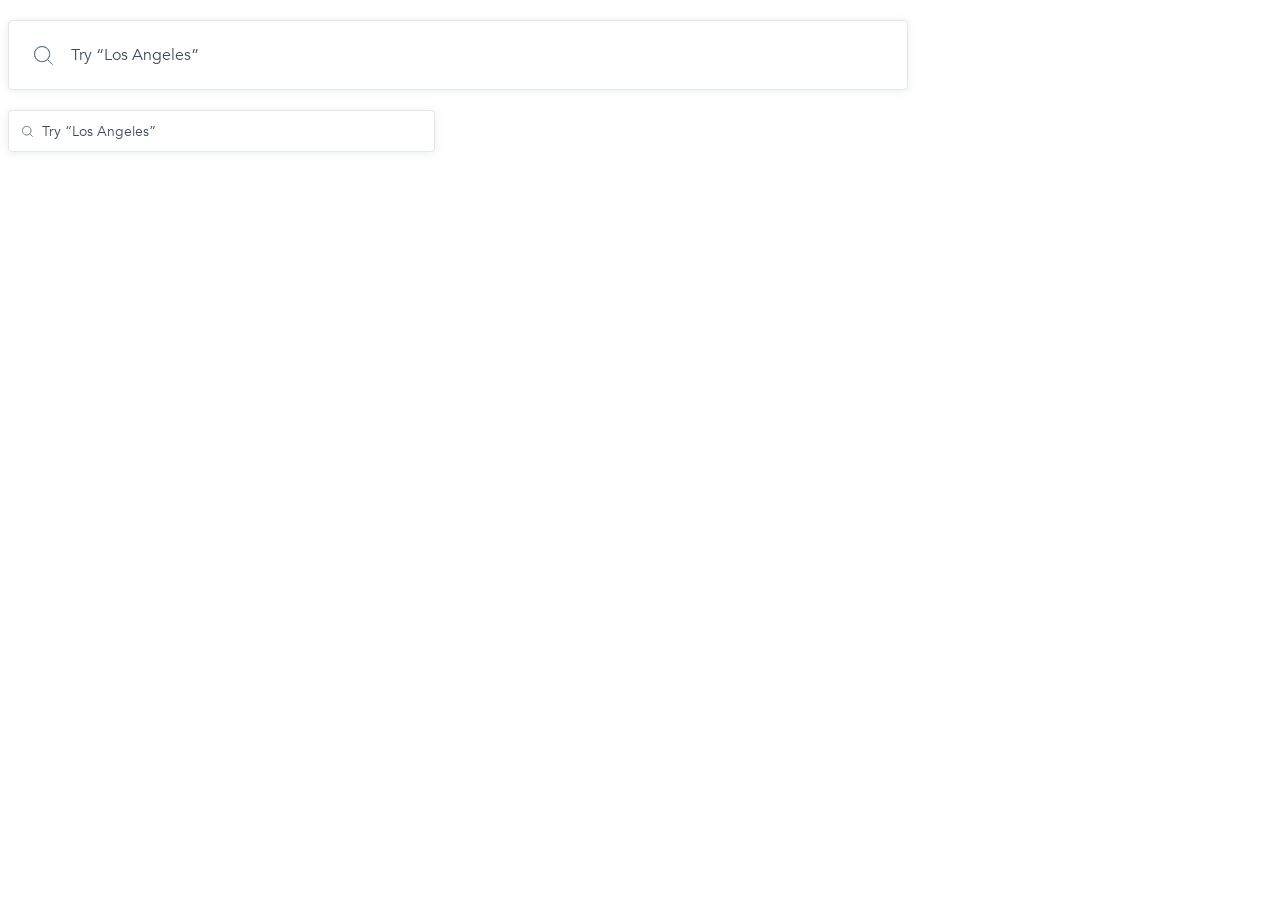
<file: index.html>
<!doctype html><html lang="en"><head><meta charset="utf-8"><meta name="viewport" content="width=device-width, user-scalable=no, initial-scale=1.0, maximum-scale=1.0, minimum-scale=1.0"><meta http-equiv="X-UA-Compatible" content="ie=edge"><title>Document</title><link rel="stylesheet" href="index.f980b1aa.css"></head><body> <form data-qa="big" class="search search--big" action="#"> <input placeholder="Try “Los Angeles”" class="search__input search__input--big" data-qa="keypress" type="text"> </form> <form data-qa="small" class="search search--small" action="#"> <input placeholder="Try &ldquo;Los Angeles&rdquo;" type="text" class="search__input search__input--small"> </form> </body></html>
</file>
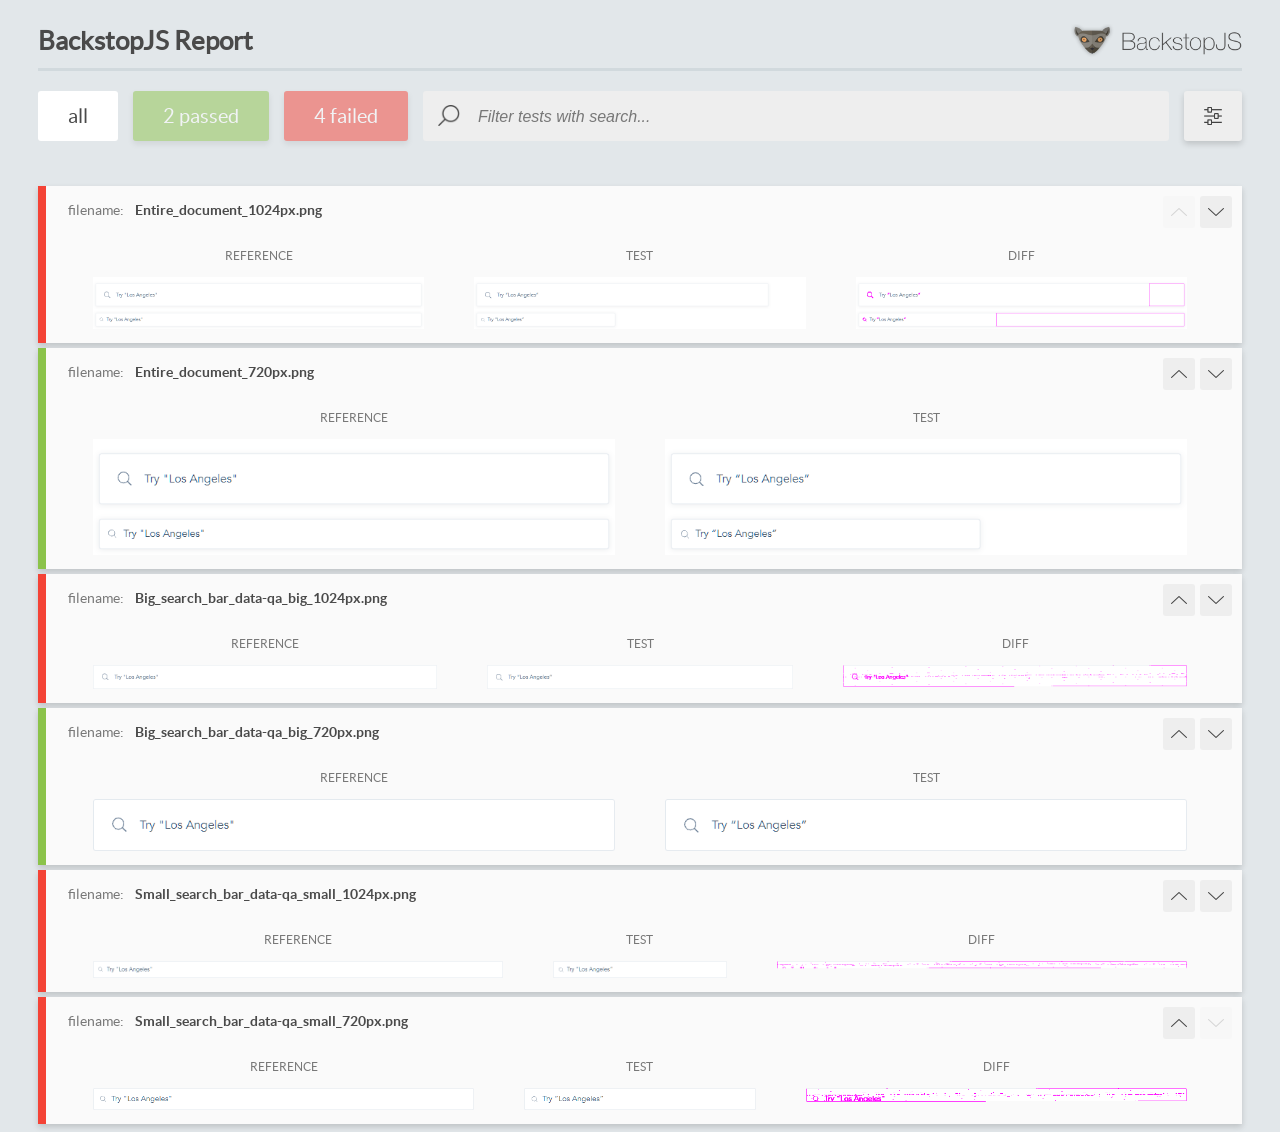
<file: report/html_report/index.html>
<!DOCTYPE html>
<html>
  <head>
    <meta charset="utf-8">
    <!-- Disable Cache -->
    <meta http-equiv="Cache-Control" content="no-cache, no-store, must-revalidate">
    <meta http-equiv="Pragma" content="no-cache">
    <meta http-equiv="Expires" content="0">

    <title>BackstopJS Report</title>

    <style>
      @font-face {
          font-family: 'latoregular';
          src: url('./assets/fonts/lato-regular-webfont.woff2') format('woff2'),
              url('./assets/fonts/lato-regular-webfont.woff') format('woff');
          font-weight: 400;
          font-style: normal;
      }
      @font-face {
          font-family: 'latobold';
          src: url('./assets/fonts/lato-bold-webfont.woff2') format('woff2'),
              url('./assets/fonts/lato-bold-webfont.woff') format('woff');
          font-weight: 700;
          font-style: normal;
      }

      .ReactModal__Body--open {
          overflow: hidden;
      }
      .ReactModal__Body--open .header {
        display: none;
      }

    </style>
  </head>
  <body style="background-color: #E2E7EA">
    <div id="root">

    </div>
    <script>
      function report (report) { // eslint-disable-line no-unused-vars
        window.tests = report;
      }
    </script>
    <script src="config.js"></script>
    <script src="index_bundle.js"></script>
  </body>
</html>
</file>
<file: index.f980b1aa.css>
@font-face{font-family:Avenir;src:url(Avenir-Book.657c3568.ttf)format("truetype");font-weight:400;font-style:normal}@font-face{font-family:Avenir;src:url(Avenir-Heavy.01d9ab74.ttf)format("truetype");font-weight:800;font-style:normal}body{box-sizing:border-box;color:#3d4e61;font-family:Avenir,sans-serif;font-weight:300;line-height:1}.search{margin-top:20px}.search--big{width:100%;max-width:900px}.search--small{width:100%;max-width:427px}.search__input{box-sizing:border-box;background-image:url(Search.ccd3c07b.svg);background-repeat:no-repeat;border:1px solid #e1e7ed;border-radius:4px;width:100%;font-family:Avenir,sans-serif;line-height:100%;display:block;box-shadow:0 1px 8px #3d4e611a}.search__input--big{background-position:25px;height:70px;padding:15px 15px 15px 62px;font-size:16px}.search__input--small{background-position:13px;background-size:11px 11px;height:42px;padding:15px 15px 15px 33px;font-size:14px}.search__input::placeholder{color:#3d4e61;opacity:1}.search__input:hover{box-shadow:0 3px 6px #0003}.search__input:focus{text-shadow:0 4px 4px #00000040;outline:none;font-weight:800;box-shadow:0 3px 6px #0003}
/*# sourceMappingURL=index.f980b1aa.css.map */
</file>
